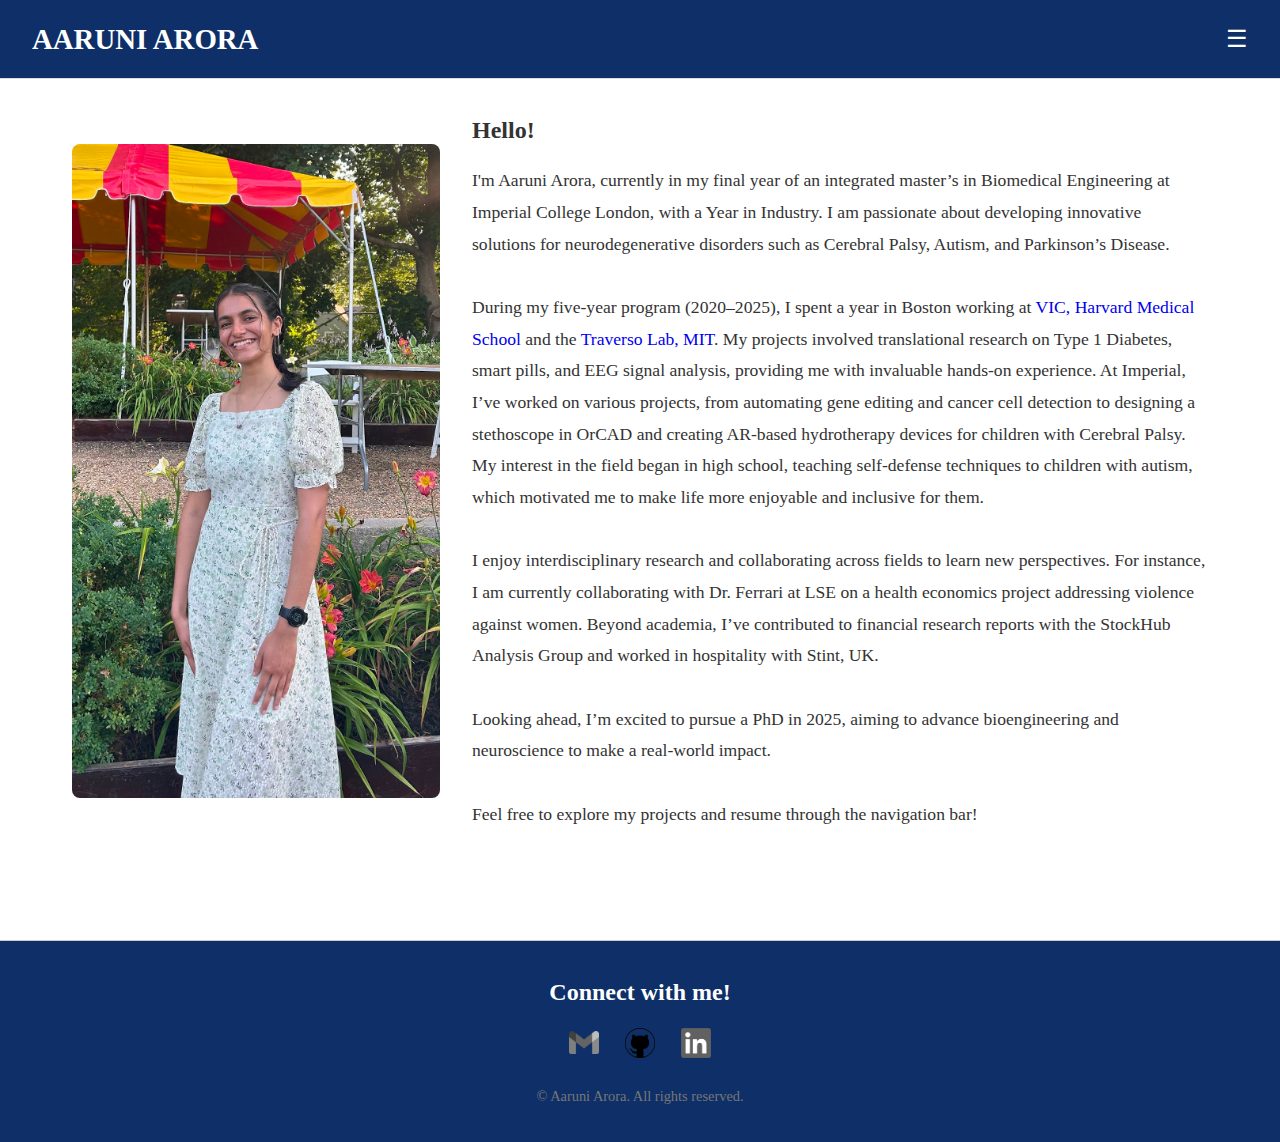
<file: index.html>
<!DOCTYPE html>
<html lang="en">
<head>
  <meta charset="UTF-8" />
  <meta name="viewport" content="width=device-width, initial-scale=1.0"/>
  <title>Aaruni Arora - Professional Webpage</title>
  <link rel="stylesheet" href="styles.css" />
  <style>
    /* Basic Reset & Body Styling */
    * {
      box-sizing: border-box;
      margin: 0;
      padding: 0;
    }
    body {
      font-family: "Helvetica Neue", Arial, sans-serif;
      color: #333;
      line-height: 1.6;
      background-color: #fff;
    }

    /* Choose a softer navy (header & footer): e.g., #1E407C or #1F3B69 */
    :root {
      --navy-color: #0e2f67;
    }

    /* Header */
    .header {
      display: flex;
      justify-content: space-between;
      align-items: center;
      padding: 1rem 2rem;
      background-color: var(--navy-color);
    }
    .logo h1 {
      margin: 0;
      font-size: 1.8rem;
      color: #ffffff;
      text-transform: uppercase;
    }
    .menu-btn {
      font-size: 1.5rem;
      background: none;
      border: none;
      color: #fff;
      cursor: pointer;
    }

    /* Side Navigation (slides from the right) */
    .side-menu {
      height: 100%;
      width: 0;
      position: fixed;
      z-index: 999;
      top: 0;
      right: 0;
      background-color: #111;
      overflow-x: hidden;
      transition: 0.5s;
      padding-top: 3rem;
    }
    .side-menu a {
      padding: 0.75rem 1rem;
      text-decoration: none;
      font-size: 1.1rem;
      color: #ccc;
      display: block;
      transition: 0.3s;
    }
    .side-menu a:hover {
      color: #fff;
    }
    .side-menu .close-btn {
      position: absolute;
      top: 1rem;
      right: 1rem;
      font-size: 2rem;
      color: #fff;
      text-decoration: none;
    }

    /* Main Content */
    .main-content {
      max-width: 1200px;
      margin: 0 auto;
      padding: 2rem;
    }
    .content-section {
      margin-bottom: 3rem;
    }

    /* About Section Layout */
    .about-content {
      display: flex;
      flex-wrap: wrap;
      align-items: center;
      gap: 2rem;
    }
    .about-image {
      flex: 1;
      min-width: 280px;
      max-width: 400px;
    }
    .about-image img {
      width: 100%;
      height: auto;
      border-radius: 8px;
      display: block;
    }
    .about-text {
      flex: 2;
      min-width: 300px;
    }
    .about-text h2 {
      margin-bottom: 1rem;
      font-size: 1.5rem;
      color: #333;
    }

    /* Section Title */
    .section-title {
      font-size: 2rem;
      font-weight: 600;
      margin-bottom: 2rem;
      text-transform: capitalize;
      color: #333;
      text-align: center;
    }

    /* Minimal Projects Layout */
    .projects-minimal {
      display: flex;
      flex-wrap: wrap;
      justify-content: center;
      gap: 1.5rem;
    }
    .minimal-card {
      border: 1px solid #ddd;
      padding: 1.5rem;
      border-radius: 10px;
      transition: all 0.3s ease;
      background-color: #f9f9f9;
      text-align: center;
      cursor: pointer;
      width: 280px;
    }
    .minimal-card:hover {
      background-color: #f0f0f0;
      box-shadow: 0 4px 12px rgba(0, 0, 0, 0.1);
    }
    .minimal-card h3 {
      font-size: 1.2rem;
      margin-bottom: 0.5rem;
      text-transform: capitalize;
      font-weight: bold;
      color: #333;
    }
    .tagline {
      font-size: 0.9rem;
      color: #666;
    }
    .project-image {
      border-radius: 8px;
      margin-top: 1rem;
      width: 100%;
      height: auto;
      object-fit: cover;
    }

    /* Expanded Description */
    .project-description {
      display: none;
      background-color: #ffffff;
      padding: 1.5rem;
      border-radius: 8px;
      margin-top: 20px;
      transition: all 0.3s ease;
      border: 1px solid #ddd;
      width: 100%;
    }
    .description-row {
      display: flex;
      align-items: center;
      gap: 2rem;
      flex-wrap: wrap;
      justify-content: space-between;
    }
    .description-images {
      flex: 1;
      display: flex;
      flex-wrap: wrap;
      gap: 10px;
    }
    .description-images img,
    .description-images video {
      width: 48%;
      max-width: 250px;
      border-radius: 8px;
      object-fit: cover;
      height: auto;
    }
    .description-text {
      flex: 1;
      max-width: 500px;
    }

    /* Extra Curriculars Responsive Grid */
    .extras-grid {
      display: grid;
      grid-template-columns: repeat(auto-fit, minmax(250px, 1fr));
      gap: 1.5rem;
    }

    /* Adjust the BibBase iframe styling */
    #publications iframe {
      width: 100%;
      min-height: 700px;  /* Increase height so less scrolling */
      border: 1px solid #ccc;
      margin-top: 1rem;
    }

    /* Footer */
    .footer {
      background-color: var(--navy-color);
      color: #fff;
      padding: 2rem;
      text-align: center;
      border-top: 1px solid #ccc;
    }
    .footer h2 {
      margin-bottom: 0.5rem;
      color: #fff;
    }
    .social-links {
      display: flex;
      justify-content: center;
      gap: 1rem;
      margin: 1rem 0;
    }
    .social-links a img {
      width: 30px;
      height: 30px;
      object-fit: contain;
      transition: transform 0.2s;
    }
    .social-links a img:hover {
      transform: scale(1.1);
    }
    .footer p {
      font-size: 0.9rem;
      margin-top: 0.5rem;
    }
  </style>
</head>
<body>
  <!-- Header with Name and Menu Button -->
  <header class="header">
    <div class="logo">
      <h1>Aaruni Arora</h1>
    </div>
    <button class="menu-btn" onclick="toggleMenu()">&#9776;</button>
  </header>

  <!-- Side Navigation Menu (slides from RIGHT) -->
  <nav id="sideMenu" class="side-menu">
    <a href="javascript:void(0)" class="close-btn" onclick="toggleMenu()">&times;</a>
    <a href="#about" onclick="showSection('about')">About Me</a>
    <a href="#projects" onclick="showSection('projects')">Projects</a>
    <a href="#resume" onclick="showSection('resume')">Resume</a>
    <a href="#publications" onclick="showSection('publications')">Publications</a>
    <a href="#extras" onclick="showSection('extras')">Extra Curriculars</a>
  </nav>

  <!-- Main Content Area -->
  <main class="main-content">
    <!-- About Section -->
    <section id="about" class="content-section">
      <div class="about-content">
        <div class="about-image">
          <img src="images/aaruni-webpage.jpg" alt="Aaruni Arora" />
        </div>
        <div class="about-text">
          <h2>Hello!</h2>
          <p>
            I'm Aaruni Arora, currently in my final year of an integrated master’s in Biomedical Engineering 
            at Imperial College London, with a Year in Industry. I am passionate about developing innovative 
            solutions for neurodegenerative disorders such as Cerebral Palsy, Autism, and Parkinson’s Disease.<br><br>

            During my five-year program (2020–2025), I spent a year in Boston working at 
            <a href="https://advancingcures.org/dogan-lab/" target="_blank">VIC, Harvard Medical School</a> and 
            the <a href="https://www.l4te.org/" target="_blank">Traverso Lab, MIT</a>. My projects involved 
            translational research on Type 1 Diabetes, smart pills, and EEG signal analysis, providing me with 
            invaluable hands-on experience. At Imperial, I’ve worked on various projects, from automating gene editing 
            and cancer cell detection to designing a stethoscope in OrCAD and creating AR-based hydrotherapy devices 
            for children with Cerebral Palsy. My interest in the field began in high school, teaching self-defense 
            techniques to children with autism, which motivated me to make life more enjoyable and inclusive for them.<br><br>

            I enjoy interdisciplinary research and collaborating across fields to learn new perspectives. For instance, 
            I am currently collaborating with Dr. Ferrari at LSE on a health economics project addressing violence 
            against women. Beyond academia, I’ve contributed to financial research reports with the StockHub Analysis 
            Group and worked in hospitality with Stint, UK.<br><br>

            Looking ahead, I’m excited to pursue a PhD in 2025, aiming to advance bioengineering and neuroscience to 
            make a real-world impact.<br><br>

            Feel free to explore my projects and resume through the navigation bar!
          </p>
        </div>
      </div>
    </section>

    <!-- Resume Section -->
    <section id="resume" class="content-section" style="display: none;">
      <h2>Resume</h2>
      <iframe 
        src="Website Resume - Aaruni Arora (21 March 2025).pdf" 
        width="100%" 
        height="600px">
      </iframe>
    </section>

    <!-- Publications Section -->
    <section id="publications" class="content-section" style="display: none;">
      <h2>Publications</h2>
      <p>
        Here are my research profiles:
        <a href="https://scholar.google.com/citations?hl=en&user=47zb13UAAAAJ" target="_blank">
          Google Scholar
        </a> |
        <a href="https://www.researchgate.net/profile/Aaruni-Arora" target="_blank">
          Research Gate
        </a>
      </p>
      
      <!-- Example: Embedding BibBase in an iframe -->
      <iframe
        src="https://bibbase.org/service/mendeley/f044d9cb-673d-33aa-af57-3413b5d9e4a9"
      >
      </iframe>
    </section>

    <!-- Projects Section -->
    <section id="projects" class="content-section" style="display: none;">
      <h2 class="section-title">Projects</h2>
      <div class="projects-minimal">
        <div class="minimal-card" onclick="toggleDescription('hydrotherapy')">
          <h3>Hydrotherapy Device</h3>
          <p class="tagline">Floatation device for kids with Cerebral Palsy (CP)</p>
          <img 
            src="images/cpsportsdevice.jpg" 
            alt="Hydrotherapy Device" 
            class="project-image"
          />
        </div>
        <div class="minimal-card" onclick="toggleDescription('dinomaze')">
          <h3>DINOMAZE</h3>
          <p class="tagline">AR quiz game for Cerebral Palsy (CP) students</p>
          <img 
            src="images/cpgameAR.png" 
            alt="Dinomaze Game" 
            class="project-image"
          />
        </div>
        <div class="minimal-card" onclick="toggleDescription('heartreach')">
          <h3>HeartReach</h3>
          <p class="tagline">Interactive bioengineering outreach tool</p>
          <img 
            src="images/heart1.jpg" 
            alt="HeartReach Project" 
            class="project-image"
          />
        </div>
      </div>

      <!-- Expanded Project Description Row -->
      <div id="expanded-description" class="project-description">
        <div class="description-row">
          <div class="description-images" id="description-images"></div>
          <div class="description-text" id="description-text"></div>
        </div>
      </div>
    </section>

    <!-- Projects Data & Toggling Script -->
    <script>
      const projectData = {
        hydrotherapy: {
          images: [
            `<video src="images/cpsportsdevicevid.mp4" controls muted class="project-video">Video not supported by browser</video>`,
            `<img src="images/cpsportsgroup.jpg" alt="CP Device Group">`
          ],
          text: `
            <p><strong>Duration:</strong> October 2021 - June 2022</p>
            <p><strong>Affiliation:</strong> Imperial College London</p>
            <p>Engineered a floatation device for adolescents (up to 75kg) with cerebral palsy to play water sports. 
               Presented and promoted the device to 30 potential clients at the National CP Swimming Competition in 
               Nottingham and received positive feedback.</p>
            <p><strong>Skills Gained:</strong> Device prototyping</p>
          `
        },
        dinomaze: {
          images: [
            `<img src="images/cpgameAR.png" alt="Project 2 Image 1">`,
            `<img src="images/cpgamequiz.png" alt="Project 2 Image 2">`,
            `<img src="images/cpgamephone.png" alt="Project 2 Image 3">`
          ],
          text: `
            <p><strong>Duration:</strong> November 2022 - January 2023</p>
            <p><strong>Affiliation:</strong> Imperial College London</p>
            <p>Developed and presented a 3D AR-based educational app for children aged five and above with CP GMFCS 
               Levels 3 to 5 using Unity (C#). The quiz-based maze improved problem-solving skills by at least 5% among 
               children using Dinomaze.</p>
            <p><strong>Skills Gained:</strong> Unity, C#, game design, augmented reality</p>
          `
        },
        heartreach: {
          images: [
            `<img src="images/heart2.jpg" alt="Project 3 Image 2">`,
            `<img src="images/heart3.jpg" alt="Project 3 Image 3">`,
            `<img src="images/heart5.jpg" alt="Project 3 Image 5">`
          ],
          text: `
            <p><strong>Duration:</strong> October 2022 - June 2023</p>
            <p><strong>Affiliation:</strong> Imperial College London</p>
            <p>Created an outreach tool using Unity, AR, and Arduino to spark interest in bioengineering for GCSE 
               students. A pilot study indicated a ~70% boost in engagement post-product interaction.</p>
            <p><strong>Skills Gained:</strong> Arduino-Unity</p>
          `
        }
      };

      function toggleDescription(id) {
        const expandedSection = document.getElementById('expanded-description');
        const imageContainer = document.getElementById('description-images');
        const textContainer = document.getElementById('description-text');

        // If same project is clicked again, close it
        if (
          expandedSection.style.display === 'block' &&
          expandedSection.getAttribute('data-active') === id
        ) {
          expandedSection.style.display = 'none';
          expandedSection.setAttribute('data-active', '');
          return;
        }

        imageContainer.innerHTML = projectData[id].images.join('');
        textContainer.innerHTML = projectData[id].text;
        expandedSection.style.display = 'block';
        expandedSection.setAttribute('data-active', id);
      }
    </script>

    <!-- Extra Curriculars Section -->
    <section id="extras" class="content-section" style="display: none;">
      <h2 class="section-title">Extra Curriculars</h2>
      <div class="projects-minimal extras-grid">
        <div class="minimal-card" onclick="toggleExtras('taekwondo')">
          <h3>Taekwondo</h3>
          <p class="tagline">Green belt and competition judge</p>
          <img src="images/taekwondo1.jpg" alt="Taekwondo" class="project-image" />
        </div>
        <div class="minimal-card" onclick="toggleExtras('dance')">
          <h3>Bharatnatyam: Indian Classical Dance</h3>
          <p class="tagline">Performer and competitor</p>
          <img src="images/dance1.jpg" alt="Dance" class="project-image" />
        </div>
        <div class="minimal-card" onclick="toggleExtras('investing')">
          <h3>Investing</h3>
          <p class="tagline">Learning global economics through stocks</p>
          <img src="images/invest1.jpg" alt="Investing" class="project-image" />
        </div>
        <div class="minimal-card" onclick="toggleExtras('hiking')">
          <h3>Hiking</h3>
          <p class="tagline">Exploring nature and scenic trails</p>
          <img src="images/hike3.jpg" alt="Hiking" class="project-image" />
        </div>
        <div class="minimal-card" onclick="toggleExtras('baking')">
          <h3>Baking</h3>
          <p class="tagline">Sweet creations and experiments</p>
          <img src="images/bake5.jpg" alt="Baking" class="project-image" />
        </div>
        <div class="minimal-card" onclick="toggleExtras('poetry')">
          <h3>Poetry</h3>
          <p class="tagline">Expressing emotions through words</p>
          <img src="images/poet1.jpg" alt="Poetry" class="project-image" />
        </div>
      </div>

      <div id="expanded-description-extras" class="project-description" style="margin-top: 2rem;">
        <div class="description-row">
          <div class="description-images" id="description-images-extras"></div>
          <div class="description-text" id="description-text-extras"></div>
        </div>
      </div>
    </section>

    <!-- Extra Curriculars Data & Toggling Script -->
    <script>
      const extrasData = {
        taekwondo: {
          images: [
            `<img src="images/taekwondo2.jpg" alt="Taekwondo Action 2">`,
            `<video src="images/taekwondovid.mp4" controls muted></video>`
          ],
          text: `
            <p>I am currently a green belt in Taekwondo. I have participated in WT and judged both WT and 
               ITF Taekwondo sparring competitions, showcasing my skills and knowledge in this martial art.</p>
          `
        },
        dance: {
          images: [
            `<img src="images/dance3.jpg" alt="Dance Performance 1">`,
            `<img src="images/dance2.jpg" alt="Dance Performance 2">`
          ],
          text: `
            <p>I have been practicing Indian Classical Dance Bharatnatyam since I was a child. I completed my 
               Arangetram in 2016, a two-hour solo performance symbolizing graduation in dance. In 2018, I participated 
               in the Asian Dance competition and won second prize. Follow my 
               <a href='https://www.youtube.com/@Pranu2010/playlists' target='_blank'>YouTube account</a> 
               to explore my dance routines and pieces.</p>
          `
        },
        investing: {
          images: [
            `<img src="images/invest2.jpg" alt="Stock Market">`
          ],
          text: `
            <p>I have recently started investing in the stock market. Aside from preparing for my future, it provides 
               insights into global economics and helps me understand how industries function. However, I find that getting into
               investing is pretty overwhelming, and all the youtube, instagram and tik-tok videos with their confusing news 
               don't help. This is why I am working on building a duolingo-like software that might make it easier for you. 
               Check it out!</p>
          `
        },
        hiking: {
          images: [
            `<img src="images/hike1.jpg" alt="Hiking 1">`,
            `<img src="images/hike2.jpg" alt="Hiking 2">`
          ],
          text: `
            <p>Hiking is one of the other things that destresses me. Look at those beautiful views!</p>
          `
        },
        baking: {
          images: [
            `<img src="images/bake1.jpg" alt="Baking 1">`,
            `<img src="images/bake2.jpg" alt="Baking 2">`, 
            `<img src="images/bake3.jpg" alt="Baking 3">`,  
            `<img src="images/bake4.jpg" alt="Baking 4">`, 
            `<img src="images/bake5.jpg" alt="Baking 5">`,
            `<img src="images/bake6.jpg" alt="Baking 6">`
          ],
          text: `
            <p>Some sweet treats made by yours truly!</p>
          `
        },
        poetry: {
          images: [
            `<img src="images/poet1.jpg" alt="Poetry Placeholder">`, 
            `<img src="images/poet2.jpg" alt="Poetry Placeholder">`, 
          ],
          text: `
            <p>Check out my poetry account on <a href='https://www.instagram.com/_poetter/?hl=en'>Instagram</a>!</p>
          `
        }
      };

      function toggleExtras(id) {
        const section = document.getElementById('expanded-description-extras');
        const images = document.getElementById('description-images-extras');
        const text = document.getElementById('description-text-extras');

        // Close if the same extracurricular is clicked again
        if (
          section.style.display === 'block' &&
          section.getAttribute('data-active') === id
        ) {
          section.style.display = 'none';
          section.setAttribute('data-active', '');
          return;
        }

        images.innerHTML = extrasData[id].images.join('');
        text.innerHTML = extrasData[id].text;
        section.style.display = 'block';
        section.setAttribute('data-active', id);

        section.scrollIntoView({ behavior: 'smooth', block: 'start' });
      }
    </script>
  </main>

  <!-- Footer Section -->
  <footer class="footer">
    <h2>Connect with me!</h2>
    <div class="social-links">
      <a href="mailto:aaruni.arora@gmail.com" target="_blank" title="Email">
        <img src="images/email-icon.png" alt="Email" />
      </a>
      <a href="https://github.com/aaruniarora" target="_blank" title="GitHub">
        <img src="images/github-icon.png" alt="GitHub" />
      </a>
      <a href="https://www.linkedin.com/in/aaruniarora" target="_blank" title="LinkedIn">
        <img src="images/linkedin-icon.png" alt="LinkedIn" />
      </a>
    </div>
    <p>© Aaruni Arora. All rights reserved.</p>
  </footer>

  <!-- JavaScript to Toggle Menu and Show Sections -->
  <script>
    function toggleMenu() {
      const menu = document.getElementById('sideMenu');
      // Expand or collapse the side menu from right
      if (menu.style.width === '250px') {
        menu.style.width = '0';
      } else {
        menu.style.width = '250px';
      }
    }

    function showSection(sectionId) {
      const sections = document.querySelectorAll('.content-section');
      sections.forEach(function (section) {
        section.style.display = 'none';
      });
      document.getElementById(sectionId).style.display = 'block';
      toggleMenu(); // Close menu after clicking a link
    }
  </script>
</body>
</html>
</file>
<file: styles.css>
/* Basic reset */
body, h1, h2, p, a {
    margin: 0;
    padding: 0;
    font-family: 'Georgia', serif; /* Serif font for text */
    text-decoration: none;
}

/* Page styling */
body {
    line-height: 1.6;
    background-color: #ffffff; /* White background */
    color: #000000; /* Black text */
    overflow-x: hidden; /* Prevents horizontal scroll */
}

.header {
    display: flex;
    justify-content: space-between;
    align-items: center;
    padding: 20px;
    background-color: #ffffff; /* White background */
    border-bottom: 1px solid #ddd;
}

.logo {
    display: flex;
    align-items: center;
}

.logo h1 {
    font-size: 1.5em;
    color: #333;
    font-weight: bold;
}

.menu-btn {
    font-size: 30px;
    background: none;
    border: none;
    cursor: pointer;
    color: #333;
}

/* Side navigation styling */
.side-menu {
    height: 100%;
    width: 0;
    position: fixed;
    top: 0;
    right: 0;
    background-color: #333; /* Dark background for contrast */
    overflow-x: hidden;
    transition: 0.3s;
    padding-top: 60px;
    text-align: left;
}

.side-menu a {
    padding: 10px 20px;
    text-decoration: none;
    font-size: 22px;
    color: #ffffff; /* White text */
    display: block;
    transition: 0.3s;
}

.side-menu a:hover {
    background-color: #00bcd4; /* Turquoise hover effect */
}

.close-btn {
    position: absolute;
    top: 10px;
    right: 25px;
    font-size: 36px;
    margin-left: 50px;
    color: #ffffff; /* White text */
}

/* Main content styling */
.main-content {
    padding: 20px;
}

.about-content {
    display: flex;
    align-items: center;
    gap: 20px;
    flex-wrap: wrap; /* Adjusts layout on smaller screens */
}

.about-text {
    flex: 1;
}

.about-image {
    flex: 1;
    max-width: 300px; /* Set a max width for the image */
}

.about-image img {
    width: 100%;
    height: auto;
    border-radius: 8px; /* Rounded corners for the image */
}

.projects-grid {
    display: grid;
    grid-template-columns: repeat(auto-fit, minmax(300px, 1fr));
    gap: 20px;
    margin-top: 20px;
}

.project-card {
    background-color: #f9f9f9;
    padding: 20px;
    border-radius: 8px;
    box-shadow: 0 0 10px rgba(0, 0, 0, 0.1);
}

.project-card h3 {
    margin-bottom: 10px;
}

.project-images {
    display: grid;
    grid-template-columns: repeat(auto-fit, minmax(100px, 1fr));
    gap: 10px;
    margin: 10px 0;
}

.project-images img {
    width: 100%;
    height: auto;
    border-radius: 8px;
}

h2 {
    font-size: 2em;
    color: #333;
    margin-bottom: 15px;
}

p {
    font-size: 1.1em;
    color: #333;
    line-height: 1.8;
}

/* Footer styling */
.footer {
    background-color: #f9f9f9;
    padding: 20px 0;
    text-align: center;
    margin-top: 30px;
}

.footer h2 {
    font-size: 1.5em;
    color: #555;
    margin-bottom: 10px;
}

.social-links {
    display: flex;
    justify-content: center;
    gap: 20px;
    margin-bottom: 10px;
}

.social-links a {
    display: inline-block;
    width: 40px;
    height: 40px;
}

.social-links img {
    width: 100%;
    height: 100%;
    filter: grayscale(100%);
    transition: filter 0.3s ease;
}

.social-links a:hover img {
    filter: none; /* Removes grayscale on hover */
}

.footer p {
    font-size: 0.9em;
    color: #777;
}
</file>
